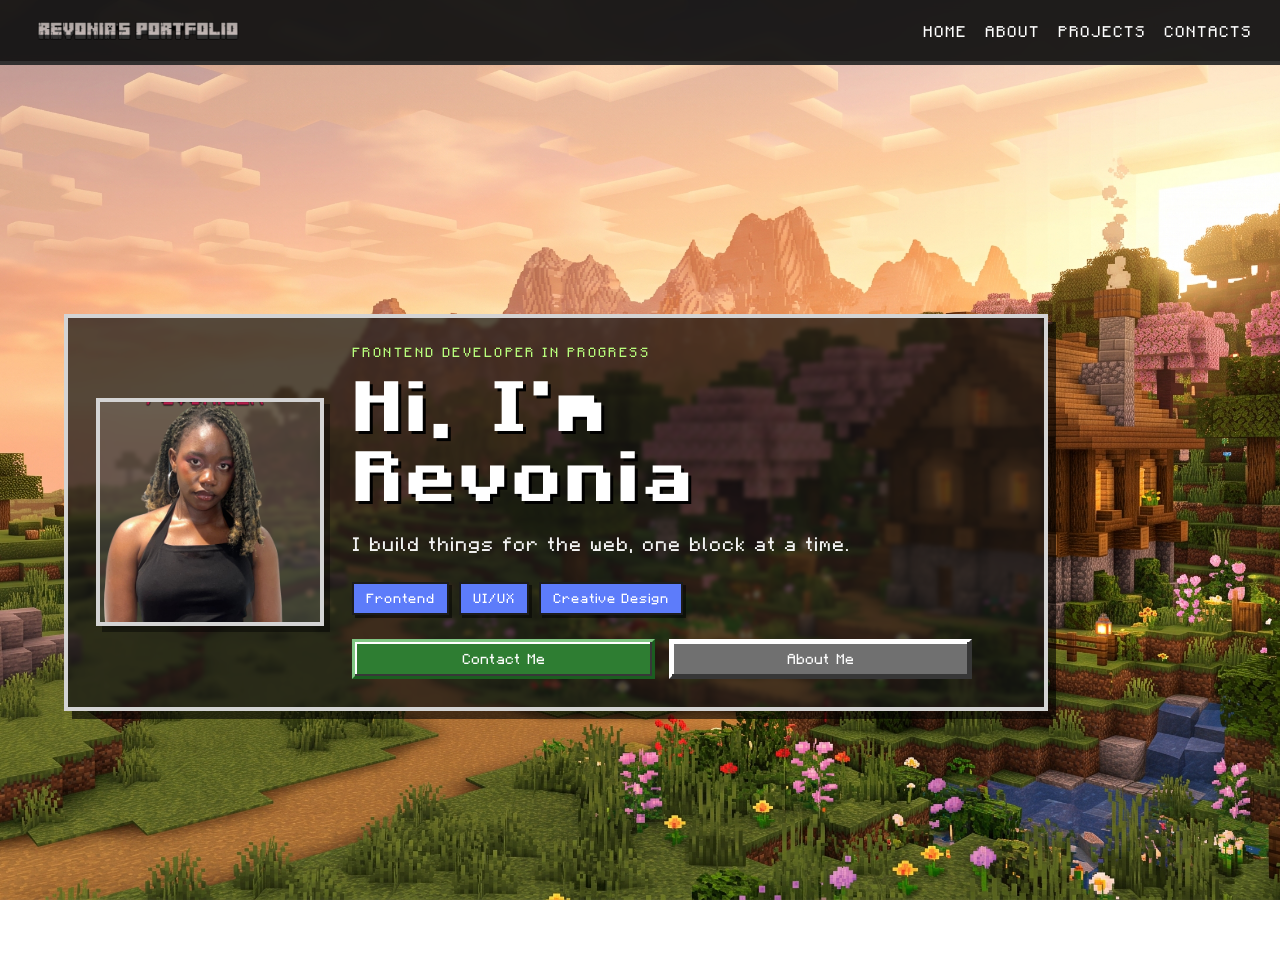
<file: index.html>
<!DOCTYPE html>
<html lang="en">

<head>
    <meta charset="UTF-8">
    <meta name="viewport" content="width=device-width, initial-scale=1.0">
    <title>Revonia's Porfolio</title>
    <link href="style.css" rel="stylesheet" />
</head>

<body class="index-body">
    <header>
        <nav class="navbar">
            <div class="logo"><a href="index.html"><img src="images/logo.png" alt="Revonia logo"></a></div>
            <ul class="nav-links">
                <li><a href="index.html">Home</a></li>
                <li><a href="about.html">About</a></li>
                <li><a href="projects.html">Projects</a></li>
                <li><a href="contact.html">Contacts</a></li>
            </ul>
        </nav>
    </header>

    <main class="hero-section">
        <div class="hero-card">
            <div class="hero-photo-wrap">
                <img src="images/revonia.png" alt="Revonia portrait" class="hero-photo">
            </div>

            <div class="hero-content">
                <p class="eyebrow">Frontend Developer in progress</p>
                <h1>Hi, I'm Revonia</h1>
                <p class="intro">I build things for the web, one block at a time.</p>

                <div class="tag-list">
                    <span>Frontend</span>
                    <span>UI/UX</span>
                    <span>Creative Design</span>
                </div>

                <div class="cta-group">
                    <a class="mc-button primary" href="contact.html">Contact Me</a>
                    <a class="mc-button" href="about.html">About Me</a>
                </div>
            </div>
        </div>
    </main>
</body>

</html>
</file>
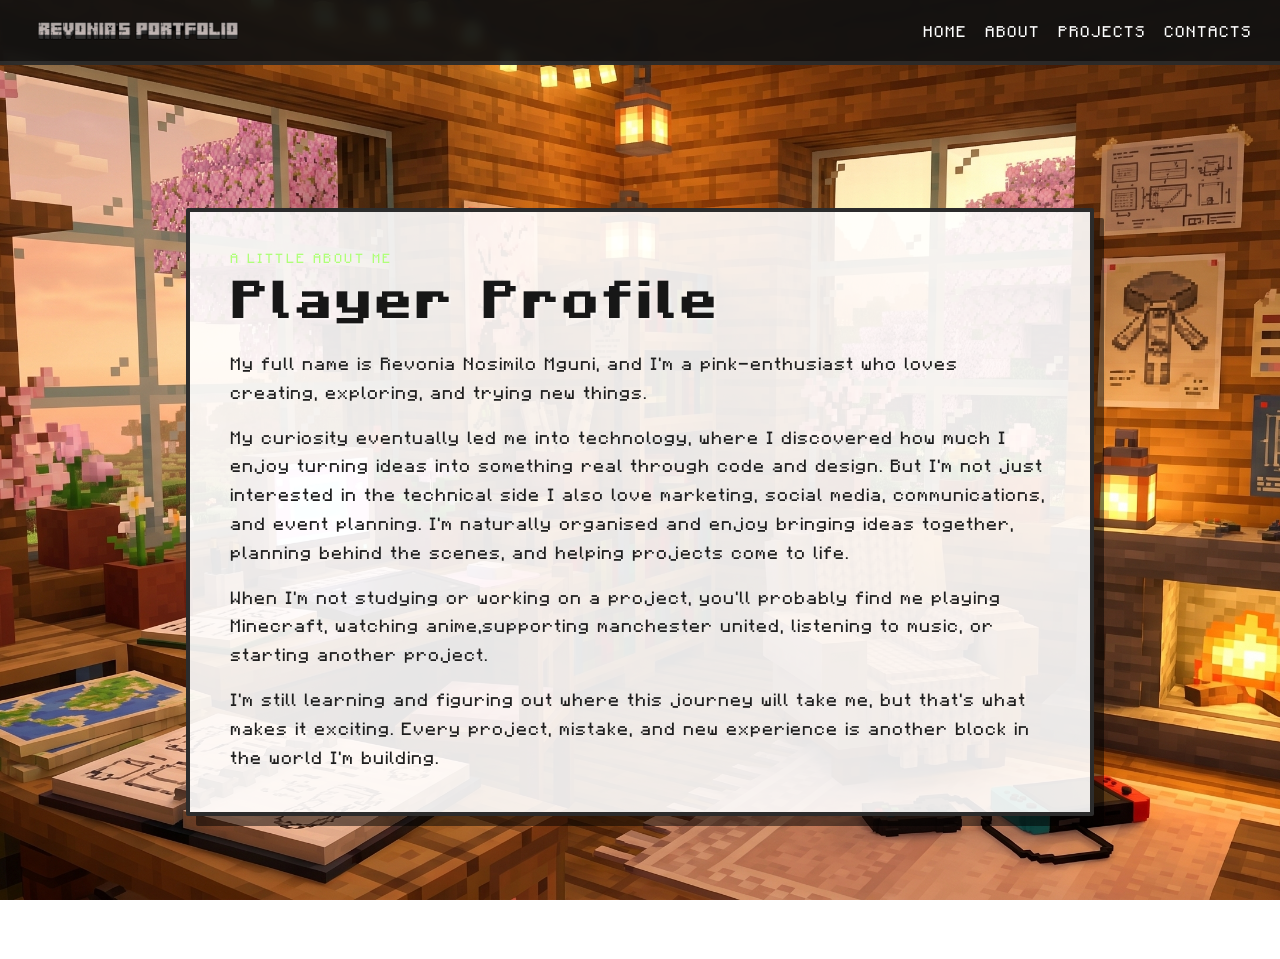
<file: about.html>
<!DOCTYPE html>
<html lang="en">

<head>
    <meta charset="UTF-8">
    <meta name="viewport" content="width=device-width, initial-scale=1.0">
    <title>Revonia's Porfolio:About </title>
    <link href="style.css" rel="stylesheet" />
</head>

<body class="about-body">
    <header>
        <nav class="navbar">
            <div class="logo"><a href="index.html"><img src="images/logo.png" alt="Revonia logo"></a></div>
            <ul class="nav-links">
                <li><a href="index.html">Home</a></li>
                <li><a href="about.html">About</a></li>
                <li><a href="projects.html">Projects</a></li>
                <li><a href="contact.html">Contacts</a></li>
            </ul>
        </nav>
    </header>

    <main class="about-page">
        <section class="about-card">
            <p class="section-kicker">A little about me</p>
            <h1>Player Profile</h1>
            <div class="about-copy">
                <p>My full name is Revonia Nosimilo Mguni, and I'm a pink-enthusiast who loves creating, exploring, and
                    trying new
                    things.</p>

                <p>My curiosity eventually led me into technology, where I discovered how much I enjoy turning ideas
                    into something real through code and design. But I'm not just interested in the technical side I
                    also love marketing, social media, communications, and event planning. I'm naturally organised and
                    enjoy bringing ideas together, planning behind the scenes, and helping projects come to life.</p>

                <p>When I'm not studying or working on a project, you'll probably find me playing Minecraft, watching
                    anime,supporting manchester united, listening to music, or starting another project.</p>

                <p>I'm still learning and figuring out where this journey will take me, but that's what makes it
                    exciting. Every project, mistake, and new experience is another block in the world I'm building.</p>
            </div>
        </section>
    </main>
</body>

</html>
</file>
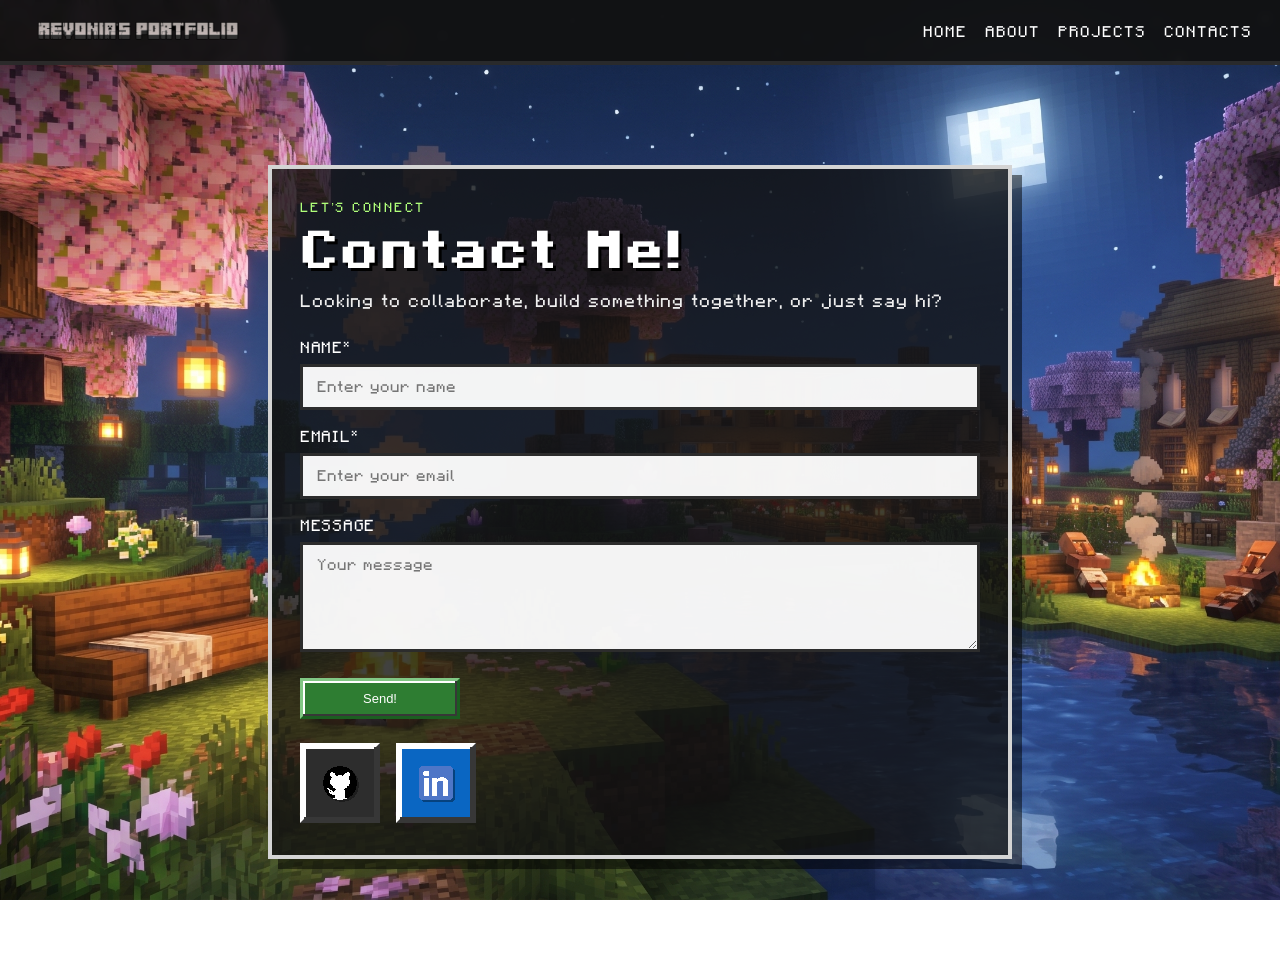
<file: contact.html>
<!DOCTYPE html>
<html lang="en">

<head>
    <meta charset="UTF-8">
    <meta name="viewport" content="width=device-width, initial-scale=1.0">
    <title>Revonia's Porfolio:Contact </title>
    <link href="style.css" rel="stylesheet" />
</head>

<body class="contact-body">
    <header>
        <nav class="navbar">
            <div class="logo"><a href="index.html"><img src="images/logo.png" alt="Revonia logo"></a></div>
            <ul class="nav-links">
                <li><a href="index.html">Home</a></li>
                <li><a href="about.html">About</a></li>
                <li><a href="projects.html">Projects</a></li>
                <li><a href="contact.html">Contacts</a></li>
            </ul>
        </nav>
    </header>

    <main class="contact-page">
        <section class="contact-card">
            <p class="section-kicker">Let’s connect</p>
            <h1>Contact Me!</h1>
            <p class="contact-intro">Looking to collaborate, build something together, or just say hi?</p>

            <form class="contact-form" action="mailto:revoniamthombeni@gmail.com" method="post" enctype="text/plain">
                <div class="form-field">
                    <label for="name">Name*</label>
                    <input type="text" id="name" name="name" required placeholder="Enter your name">
                </div>

                <div class="form-field">
                    <label for="email">Email*</label>
                    <input type="email" id="email" name="email" required placeholder="Enter your email">
                </div>

                <div class="form-field">
                    <label for="requests">Message</label>
                    <textarea id="requests" name="message" rows="5" placeholder="Your message"></textarea>
                </div>

                <button type="submit" class="mc-button primary contact-submit">Send!</button>
            </form>

            <div class="social-links" aria-label="Social media links">
                <a href="https://github.com/revonia18" target="_blank" rel="noreferrer" class="social-link github-link"
                    aria-label="GitHub">
                    <img src="images/github.png" alt="GitHub">
                </a>
                <a href="https://www.linkedin.com/in/revoniamguni" target="_blank" rel="noreferrer"
                    class="social-link linkedin-link" aria-label="LinkedIn">
                    <img src="images/linkedin.png" alt="LinkedIn">
                </a>
            </div>
        </section>
    </main>
</body>

</html>
</file>
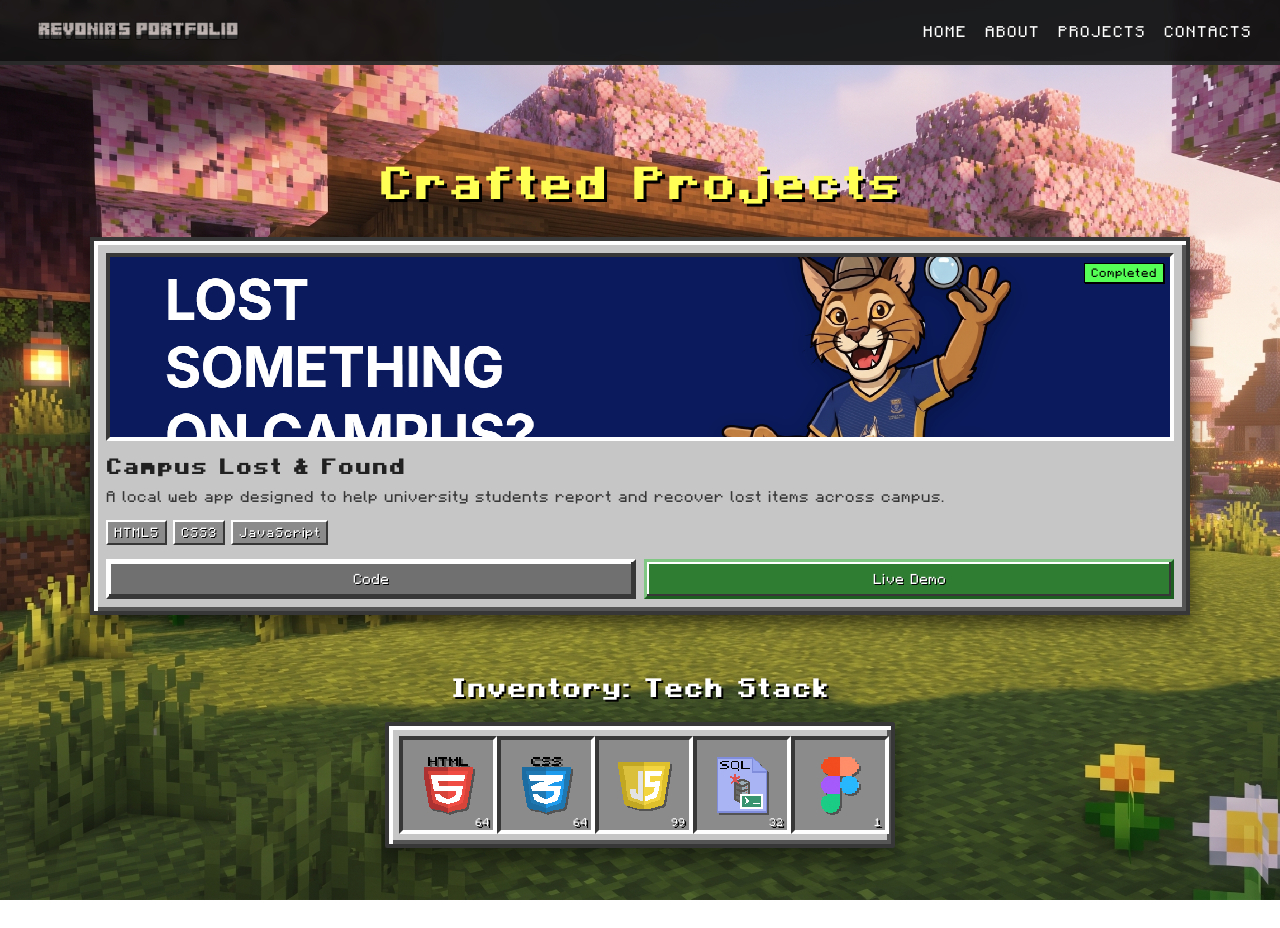
<file: projects.html>
<!DOCTYPE html>
<html lang="en">

<head>
    <meta charset="UTF-8">
    <meta name="viewport" content="width=device-width, initial-scale=1.0">
    <title>Revonia's Porfolio:Projects </title>
    <link href="style.css" rel="stylesheet" />
</head>

<body class="projects-body">
    <header>
        <nav class="navbar">
            <div class="logo"><a href="index.html"><img src="images/logo.png" alt="Revonia logo"></a></div>
            <ul class="nav-links">
                <li><a href="index.html">Home</a></li>
                <li><a href="about.html">About</a></li>
                <li><a href="projects.html">Projects</a></li>
                <li><a href="contact.html">Contacts</a></li>
            </ul>
        </nav>
    </header>

    <main class="projects-page">
        <section class="projects-section">
            <h1 class="section-title">Crafted Projects</h1>

            <div class="projects-grid">
                <article class="project-card">
                    <div class="project-image-wrapper">
                        <img src="images/project1-preview.png" alt="Campus Lost & Found Preview" class="project-img">
                        <span class="project-badge">Completed</span>
                    </div>

                    <div class="project-content">
                        <h3 class="project-title">Campus Lost & Found</h3>
                        <p class="project-desc">
                            A local web app designed to help university students report and recover lost items across
                            campus.
                        </p>

                        <div class="tech-tags">
                            <span class="tag">HTML5</span>
                            <span class="tag">CSS3</span>
                            <span class="tag">JavaScript</span>
                        </div>

                        <div class="card-actions">
                            <a href="https://github.com/revonia18/wheres-my-stuff-campus-lost-found" target="_blank"
                                class="mc-button">
                                <span class="btn-text">Code</span>
                            </a>
                            <a href="https://wheresmystuff.codedex.me" target="_blank" class="mc-button primary">
                                <span class="btn-text">Live Demo</span>
                            </a>
                        </div>
                    </div>
                </article>
            </div>
        </section>

        <section class="tech-inventory">
            <h2>Inventory: Tech Stack</h2>
            <div class="inventory-grid">
                <div class="inventory-slot" data-title="HTML5"
                    data-desc="Building block structure for modern web applications.">
                    <img src="images/html5.png" alt="HTML5 Pixel Icon" class="item-icon-img">
                    <span class="item-count">64</span>
                </div>

                <div class="inventory-slot" data-title="CSS3"
                    data-desc="Styling layouts, pixel themes, and UI animations.">
                    <img src="images/css3.png" alt="CSS3 Pixel Icon" class="item-icon-img">
                    <span class="item-count">64</span>
                </div>

                <div class="inventory-slot" data-title="JavaScript"
                    data-desc="Interactive logic, DOM manipulation, and dynamic features.">
                    <img src="images/javascript.png" alt="JavaScript Pixel Icon" class="item-icon-img">
                    <span class="item-count">99</span>
                </div>

                <div class="inventory-slot" data-title="SQL / PL/SQL"
                    data-desc="Relational databases, queries, and stored procedures.">
                    <img src="images/sql.png" alt="SQL Pixel Icon" class="item-icon-img">
                    <span class="item-count">32</span>
                </div>

                <div class="inventory-slot" data-title="Figma & UI Design"
                    data-desc="UI/UX prototyping, wireframing, and pixel asset creation.">
                    <img src="images/figma.png" alt="Figma Pixel Icon" class="item-icon-img">
                    <span class="item-count">1</span>
                </div>
            </div>
        </section>
    </main>
</body>

</html>
</file>
<file: style.css>
@font-face {
    font-family: 'Minecraft';
    src: url('images/Minecraft.otf') format('opentype');
    font-weight: normal;
    font-style: normal;
}

@font-face {
    font-family: 'Minecraft';
    src: url('images/Minecraft-Bold.otf') format('opentype');
    font-weight: bold;
    font-style: normal;
}

/*Main style*/
body {
    font-family: 'Minecraft', sans-serif;
    margin: 0;
    color: #fff;
    background-attachment: fixed;
}

main {
    margin: 0;
}

a {
    text-decoration: none;
}

/*Header*/
.navbar {
    display: flex;
    justify-content: space-between;
    align-items: center;
    background-color: rgba(18, 18, 18, 0.94);
    color: white;
    padding: 12px 28px;
    border-bottom: 4px solid rgba(255, 255, 255, 0.1);
    position: sticky;
    top: 0;
    z-index: 50;
    backdrop-filter: blur(4px);
}

.nav-links {
    list-style: none;
    display: flex;
    gap: 18px;
    margin: 0;
    padding: 0;
    flex-wrap: wrap;
}

.nav-links li a {
    color: white;
    text-decoration: none;
    font-size: 14px;
    letter-spacing: 1px;
    text-transform: uppercase;
}

.nav-links li a:hover {
    text-decoration: underline;
}

.logo img {
    width: 220px;
    height: auto;
    display: block;
}

/*Home Page*/
.index-body {
    background-image: url('images/hero.jpeg');
    background-repeat: no-repeat;
    background-size: cover;
    background-position: center;
    min-height: 100vh;
}

.hero-section {
    min-height: calc(100vh - 86px);
    display: flex;
    align-items: center;
    justify-content: flex-start;
    padding: 40px 5vw;
}

.hero-card {
    display: flex;
    align-items: center;
    gap: 28px;
    max-width: 920px;
    width: 100%;
    background: rgba(20, 20, 20, 0.72);
    border: 4px solid #d4d4d4;
    box-shadow: 8px 8px 0 rgba(0, 0, 0, 0.6);
    padding: 28px;
    backdrop-filter: blur(2px);
}

@media (max-width: 760px) {
    .navbar {
        flex-direction: column;
        gap: 12px;
        padding: 16px 18px;
    }

    .nav-links {
        justify-content: center;
    }

    .hero-section {
        padding: 24px 18px;
    }

    .hero-card {
        flex-direction: column;
        text-align: center;
        padding: 22px 18px;
    }

    .hero-content {
        text-align: center;
    }

    .cta-group {
        justify-content: center;
    }

    .hero-photo-wrap {
        width: 180px;
        height: 180px;
    }

    .about-card {
        padding: 24px 18px;
    }
}

.hero-photo-wrap {
    flex-shrink: 0;
    width: 220px;
    height: 220px;
    border: 4px solid #d4d4d4;
    background: rgba(255, 255, 255, 0.12);
    box-shadow: 6px 6px 0 rgba(0, 0, 0, 0.45);
    display: flex;
    align-items: center;
    justify-content: center;
    overflow: hidden;
}

.hero-photo {
    width: 100%;
    height: 100%;
    object-fit: cover;
    display: block;
}

.hero-content {
    max-width: 620px;
    flex: 1;
}

.eyebrow {
    margin: 0 0 12px;
    color: #b9ff7d;
    text-transform: uppercase;
    letter-spacing: 0.12em;
    font-size: 12px;
}

.hero-content h1 {
    margin: 0 0 18px;
    font-size: clamp(2.2rem, 5vw, 4rem);
    line-height: 1.1;
    color: #fff;
    text-shadow: 3px 3px 0 #000;
}

.intro {
    margin: 0;
    font-size: 1.1rem;
    line-height: 1.7;
    color: #f2f2f2;
}

.tag-list {
    display: flex;
    flex-wrap: wrap;
    gap: 10px;
    margin: 22px 0;
}

.tag-list span {
    background: #5d7cfa;
    border: 2px solid #1c1c1c;
    color: #fff;
    padding: 8px 12px;
    font-size: 12px;
    box-shadow: 3px 3px 0 rgba(0, 0, 0, 0.5);
}

.cta-group {
    display: flex;
    flex-wrap: wrap;
    gap: 14px;
    margin-top: 24px;
}

.mc-button {
    flex: 1;
    min-width: 160px;
    text-decoration: none;
    text-align: center;
    padding: 14px 18px;
    background-color: #707070;
    color: #ffffff;
    font-size: 13px;
    border: 3px solid;
    border-color: #ffffff #373737 #373737 #ffffff;
    box-shadow: inset -2px -2px 0px #373737, inset 2px 2px 0px #ffffff;
    cursor: pointer;
    display: inline-block;
    user-select: none;
    transition: transform 0.15s ease, filter 0.15s ease;
}

.mc-button:hover {
    background-color: #8b8b8b;
    transform: translateY(-1px);
}

.mc-button:active {
    border-color: #373737 #ffffff #ffffff #373737;
    box-shadow: inset 2px 2px 0px #373737, inset -2px -2px 0px #ffffff;
}

.mc-button.primary {
    background-color: #2e7d32;
    border-color: #81c784 #1b5e20 #1b5e20 #81c784;
}

.mc-button.primary:hover {
    background-color: #388e3c;
}

/*About Page*/
.about-body {
    background-image: url('images/about.jpeg');
    background-repeat: no-repeat;
    background-size: cover;
    background-position: center;
    min-height: 100vh;
}

.about-page {
    display: flex;
    justify-content: center;
    align-items: center;
    min-height: calc(100vh - 86px);
    padding: 40px 20px;
}

.about-card {
    max-width: 820px;
    width: 100%;
    background: rgba(255, 255, 255, 0.9);
    border: 4px solid #2c2c2c;
    box-shadow: 10px 10px 0 rgba(0, 0, 0, 0.5);
    padding: clamp(24px, 4vw, 40px);
    color: #1f1f1f;
    border-radius: 2px;
}

.section-kicker {
    margin: 0 0 10px;
    font-size: 12px;
    text-transform: uppercase;
    letter-spacing: 0.12em;
    color: #4a7e4a;
}

.about-card h1 {
    margin: 0 0 24px;
    font-size: clamp(2rem, 4vw, 3rem);
    color: #171717;
    text-shadow: 2px 2px 0 rgba(255, 255, 255, 0.4);
}

.about-copy {
    display: grid;
    gap: 16px;
}

.about-copy p {
    margin: 0;
    line-height: 1.8;
    font-size: 1rem;
}

/*Projects Page*/
.projects-body {
    background-image: url('images/projects.jpeg');
    background-repeat: no-repeat;
    background-size: cover;
}

.projects-section {
    padding: 40px 20px;
    max-width: 1100px;
    margin: 0 auto;
    font-family: 'Minecraft', sans-serif;
    color: #ffffff;
}

.section-title {
    text-align: center;
    font-size: 28px;
    color: #ffff55;
    text-shadow: 3px 3px 0px #000;
    margin-bottom: 30px;
}


.projects-grid {
    display: grid;
    grid-template-columns: repeat(auto-fit, minmax(min(100%, 300px), 1fr));
    gap: 24px;
}


.project-card {
    background-color: #c6c6c6;
    border: 4px solid #373737;
    box-shadow: inset 4px 4px 0px #ffffff, inset -4px -4px 0px #555555, 0 8px 16px rgba(0, 0, 0, 0.6);
    padding: 12px;
    display: flex;
    flex-direction: column;
    justify-content: space-between;
}


.project-image-wrapper {
    position: relative;
    background-color: #000;
    border: 4px solid;
    border-color: #373737 #ffffff #ffffff #373737;

    overflow: hidden;
    height: 180px;
}

.project-img {
    width: 100%;
    height: 100%;
    object-fit: cover;
    display: block;
    image-rendering: pixelated;
    transition: transform 0.2s ease;
}

.project-card:hover .project-img {
    transform: scale(1.05);

}


.project-badge {
    position: absolute;
    top: 6px;
    right: 6px;
    background-color: #55ff55;

    color: #000000;
    font-size: 11px;
    padding: 3px 6px;
    border: 1px solid #000;
    box-shadow: 1px 1px 0px #000;
}


.project-content {
    margin-top: 12px;
    display: flex;
    flex-direction: column;
    flex-grow: 1;
}

.project-title {
    font-size: 20px;
    color: #212121;
    margin: 0 0 8px 0;
    line-height: 1.3;
}

.project-desc {
    font-size: 14px;
    color: #373737;
    line-height: 1.5;
    margin: 0 0 12px 0;
    flex-grow: 1;
}


.tech-tags {
    display: flex;
    flex-wrap: wrap;
    gap: 6px;
    margin-bottom: 14px;
}

.tag {
    background-color: #8b8b8b;
    color: #ffffff;
    font-size: 12px;
    padding: 4px 6px;
    border: 2px solid;
    border-color: #ffffff #373737 #373737 #ffffff;
    text-shadow: 1px 1px 0px #000;
}


.card-actions {
    display: flex;
    gap: 8px;
}


.mc-button {
    flex: 1;
    text-decoration: none;
    text-align: center;
    padding: 10px 0;
    background-color: #707070;
    color: #ffffff;
    font-size: 13px;
    border: 3px solid;
    border-color: #ffffff #373737 #373737 #ffffff;
    box-shadow: inset -2px -2px 0px #373737, inset 2px 2px 0px #ffffff;
    cursor: pointer;
    display: inline-block;
    user-select: none;
}

.mc-button:hover {
    background-color: #8b8b8b;
}

.mc-button:active {
    border-color: #373737 #ffffff #ffffff #373737;
    box-shadow: inset 2px 2px 0px #373737, inset -2px -2px 0px #ffffff;
}

.mc-button.primary {
    background-color: #2e7d32;

    border-color: #81c784 #1b5e20 #1b5e20 #81c784;
}

.mc-button.primary:hover {
    background-color: #388e3c;
}

.btn-text {
    text-shadow: 1px 1px 0px #000;
}

.tech-inventory {
    display: flex;
    flex-direction: column;
    align-items: center;
}

.inventory-grid {
    display: grid;
    grid-template-columns: repeat(5, 90px);
    gap: 8px;
    background-color: #c6c6c6;
    padding: 10px;
    border: 4px solid #373737;
    box-shadow: inset 4px 4px 0px #ffffff, inset -4px -4px 0px #555555, 0 10px 25px rgba(0, 0, 0, 0.5);
    border-radius: 2px;
}

.inventory-slot {
    position: relative;
    width: 90px;
    height: 90px;
    background-color: #8b8b8b;
    border: 4px solid;
    border-color: #373737 #ffffff #ffffff #373737;
    display: flex;
    justify-content: center;
    align-items: center;
    cursor: pointer;
    transition: background-color 0.1s;
}

.inventory-slot:hover {
    background-color: #9e9e9e;
}

.item-icon-img {
    width: 56px;
    height: 56px;
    object-fit: contain;
    image-rendering: pixelated;
    image-rendering: crisp-edges;
    filter: drop-shadow(2px 2px 0px rgba(0, 0, 0, 0.4));
}

.item-count {
    position: absolute;
    bottom: 2px;
    right: 4px;
    font-size: 10px;
    color: #ffffff;
    text-shadow: 2px 2px 0px #000000;
    pointer-events: none;
}

.inventory-slot::before {
    content: attr(data-title);
    position: absolute;
    bottom: 110px;
    left: 50%;
    transform: translateX(-50%);
    background: rgba(16, 0, 16, 0.95);
    border: 3px solid #550055;
    color: #ff55ff;
    padding: 8px 14px;
    font-size: 11px;
    white-space: nowrap;
    pointer-events: none;
    opacity: 0;
    visibility: hidden;
    transition: opacity 0.15s ease;
    z-index: 20;
    box-shadow: 0 6px 12px rgba(0, 0, 0, 0.6);
}

.inventory-slot::after {
    content: attr(data-desc);
    position: absolute;
    bottom: 75px;
    left: 50%;
    transform: translateX(-50%);
    background: rgba(16, 0, 16, 0.95);
    border: 3px solid #550055;
    color: #aaaaaa;
    padding: 8px 12px;
    font-size: 10px;
    width: 200px;
    text-align: center;
    line-height: 1.4;
    pointer-events: none;
    opacity: 0;
    visibility: hidden;
    transition: opacity 0.15s ease;
    z-index: 20;
    box-shadow: 0 6px 12px rgba(0, 0, 0, 0.6);
}

.inventory-slot:hover::before,
.inventory-slot:hover::after {
    opacity: 1;
    visibility: visible;
}

@media (max-width: 600px) {
    .inventory-grid {
        width: 100%;
        box-sizing: border-box;
        grid-template-columns: repeat(5, minmax(0, 1fr));
    }

    .inventory-slot {
        width: auto;
        height: 70px;
    }

    .item-icon-img {
        width: 44px;
        height: 44px;
    }
}


.contact-page {
    min-height: calc(100vh - 86px);
    display: flex;
    align-items: center;
    justify-content: center;
    padding: 40px 20px;
}

.projects-page {
    min-height: auto;
    display: block;
    padding: 20px 0 40px;
}

.contact-body {
    background-image: url('images/contact.jpeg');
    background-repeat: no-repeat;
    background-size: cover;
    background-position: center;
    color: #fff;
    min-height: 100vh;
}

.contact-card {
    width: min(100%, 680px);
    background: rgba(18, 18, 18, 0.8);
    border: 4px solid #d4d4d4;
    box-shadow: 10px 10px 0 rgba(0, 0, 0, 0.5);
    padding: 32px 28px;
}

.contact-card h1 {
    margin: 0 0 12px;
    font-size: clamp(2rem, 4vw, 3rem);
    color: #ffffff;
    text-shadow: 3px 3px 0 #000;
}

.section-kicker {
    margin: 0 0 8px;
    text-transform: uppercase;
    letter-spacing: 0.12em;
    font-size: 12px;
    color: #b0ff7a;
}

.contact-intro {
    margin: 0 0 24px;
    line-height: 1.7;
    color: #efefef;
}

.contact-form {
    display: grid;
    gap: 18px;
}

.form-field {
    display: grid;
    gap: 8px;
}

.form-field label {
    color: #fff;
    font-size: 0.9rem;
    letter-spacing: 0.05em;
    text-transform: uppercase;
}

.form-field input,
.form-field textarea {
    width: 100%;
    box-sizing: border-box;
    background: rgba(255, 255, 255, 0.95);
    border: 3px solid #2c2c2c;
    padding: 12px 14px;
    font-family: 'Minecraft', sans-serif;
    font-size: 14px;
    color: #1b1b1b;
}

.form-field input:focus,
.form-field textarea:focus {
    outline: 3px solid #88c7ff;
    outline-offset: 2px;
}

.contact-submit {
    width: fit-content;
    min-width: 160px;
    margin-top: 8px;
}

.social-links {
    display: flex;
    gap: 16px;
    margin-top: 24px;
    justify-content: flex-start;
}

.social-link {
    width: 72px;
    height: 72px;
    display: inline-flex;
    align-items: center;
    justify-content: center;
    background-color: #c6c6c6;
    border: 4px solid;
    border-color: #ffffff #373737 #373737 #ffffff;
    box-shadow: inset -2px -2px 0px #373737, inset 2px 2px 0px #ffffff;
    transition: transform 0.15s ease, filter 0.15s ease;
    overflow: hidden;
}

.social-link:hover {
    transform: translateY(-2px);
    filter: brightness(1.08);
}

.social-link img {
    width: 34px;
    height: 34px;
    object-fit: contain;
    image-rendering: pixelated;
    filter: drop-shadow(2px 2px 0 rgba(0, 0, 0, 0.35));
}

.github-link {
    background-color: #2d2d2d;
}

.linkedin-link {
    background-color: #0a66c2;
}

.projects-section {
    padding: 40px 20px 20px;
    max-width: 1100px;
    margin: 0 auto;
    font-family: 'Minecraft', sans-serif;
    color: #ffffff;
}

.section-title {
    text-align: center;
    font-size: clamp(2rem, 4vw, 2.6rem);
    color: #ffff55;
    text-shadow: 3px 3px 0px #000;
    margin-bottom: 30px;
}

.projects-grid {
    display: grid;
    grid-template-columns: repeat(auto-fit, minmax(min(100%, 320px), 1fr));
    gap: 24px;
}

.project-card {
    background-color: #c6c6c6;
    border: 4px solid #373737;
    box-shadow: inset 4px 4px 0px #ffffff, inset -4px -4px 0px #555555, 0 8px 16px rgba(0, 0, 0, 0.6);
    padding: 12px;
    display: flex;
    flex-direction: column;
    justify-content: space-between;
}

.tech-inventory {
    display: flex;
    flex-direction: column;
    align-items: center;
    margin-top: 20px;
    padding-bottom: 40px;
}

.tech-inventory h2 {
    color: #ffffff;
    text-shadow: 2px 2px 0 #000;
    margin-bottom: 20px;
}

.contact-info {
    position: absolute;
    top: 50%;
    right: 6%;
    transform: translateY(-50%);
    text-align: right;
    position: static;
    transform: none;
    text-align: left;
}
</file>
